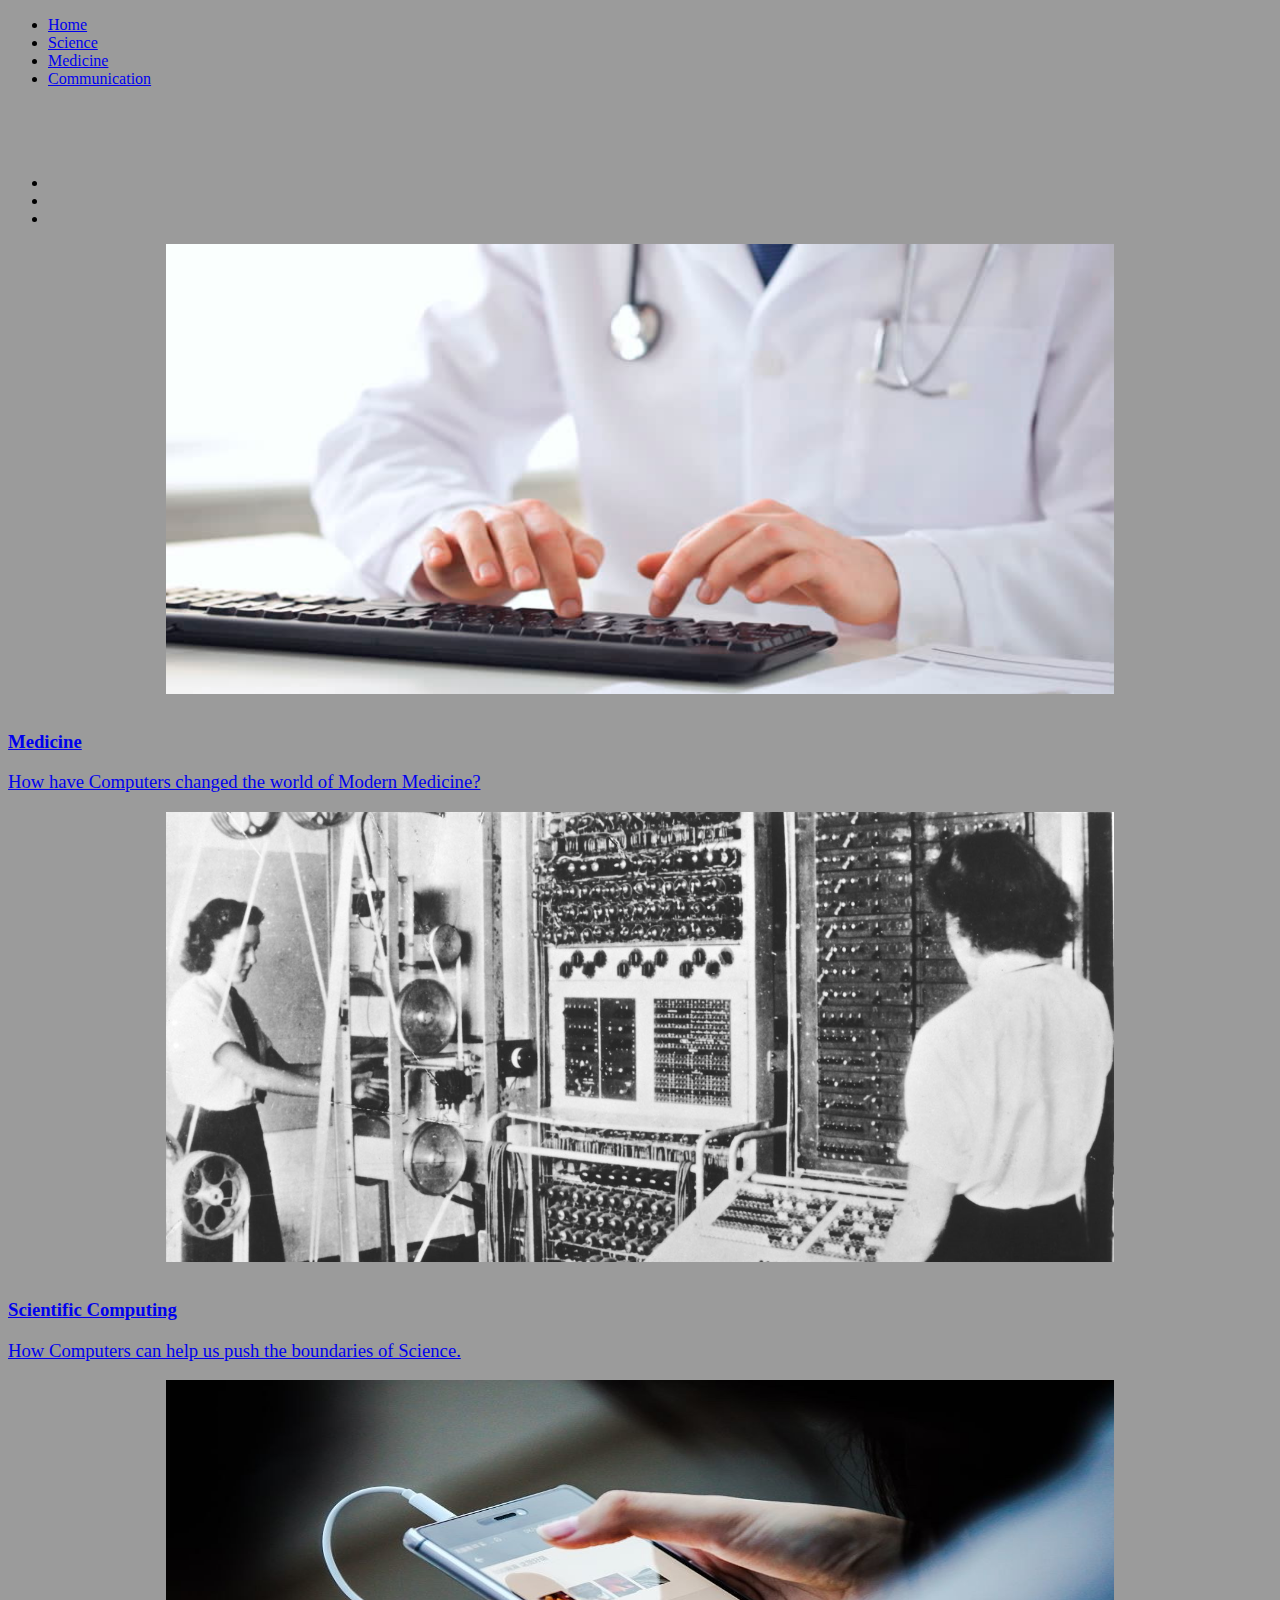
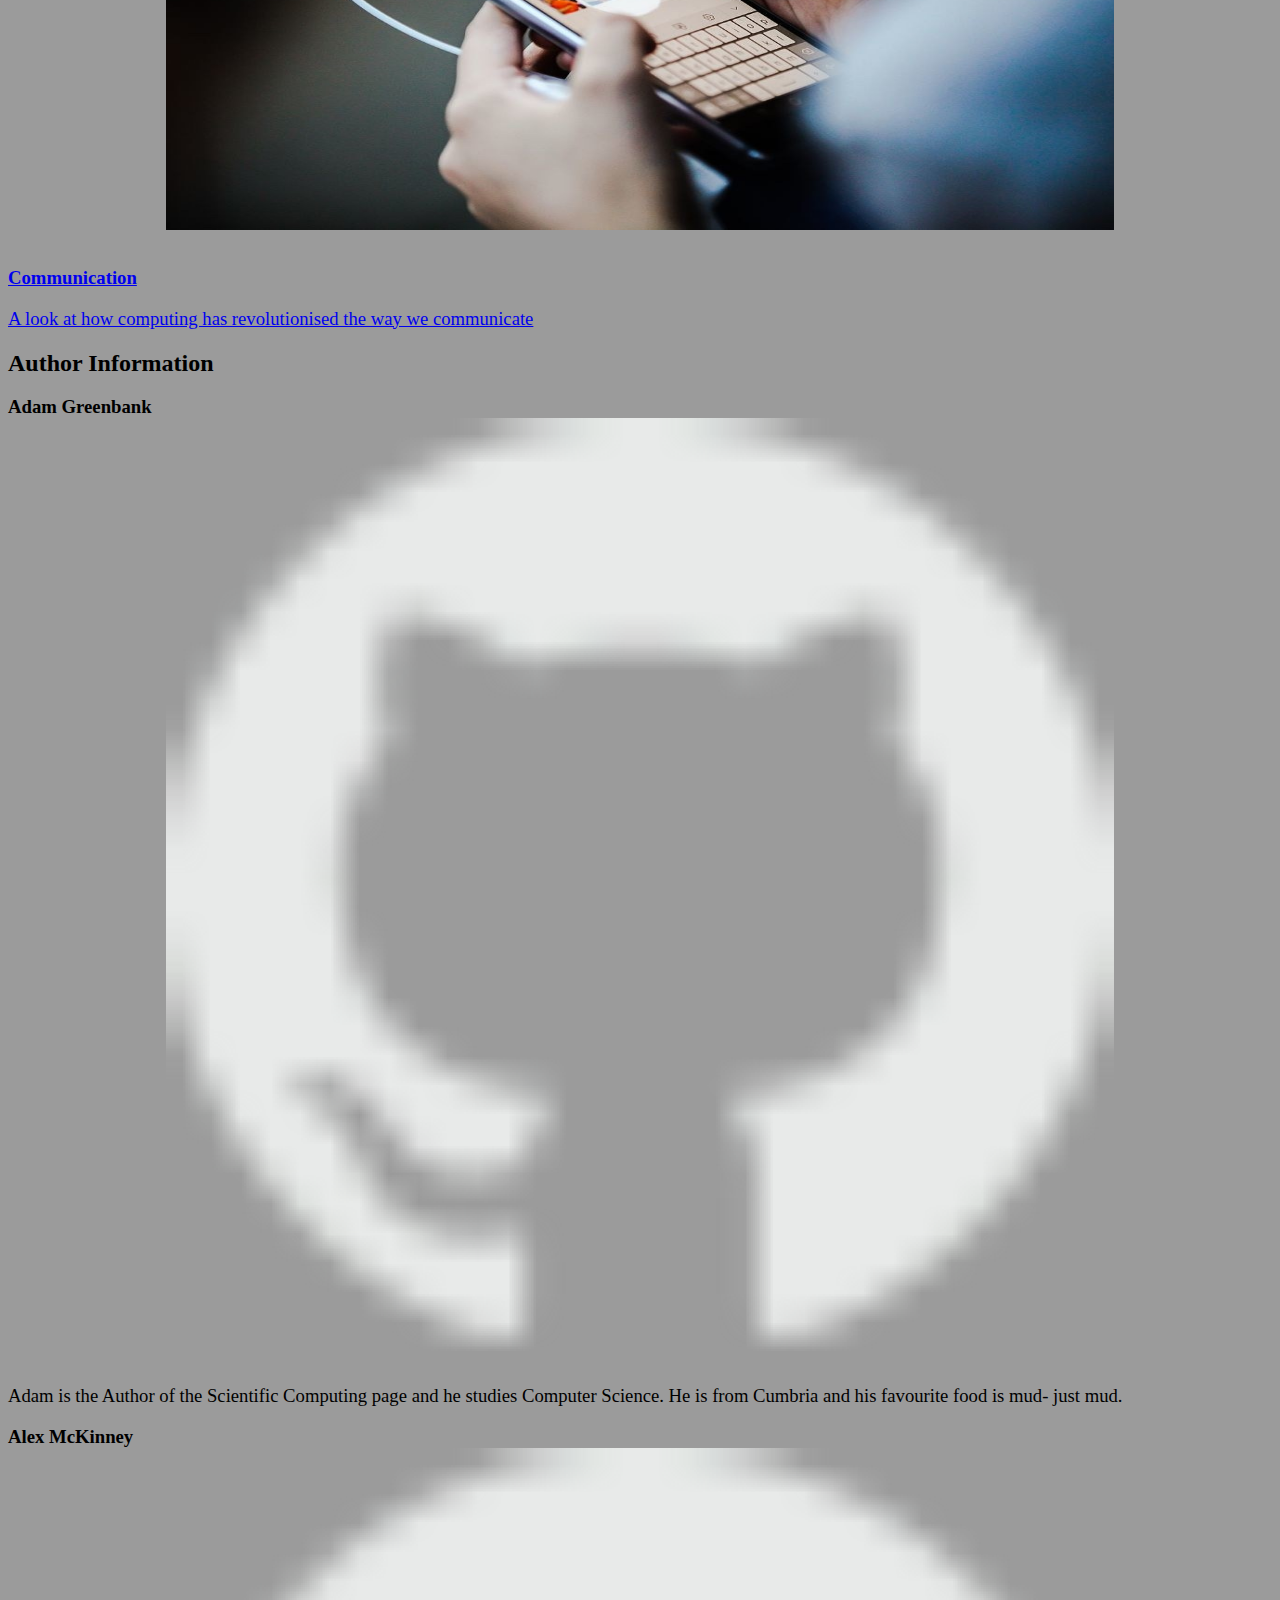
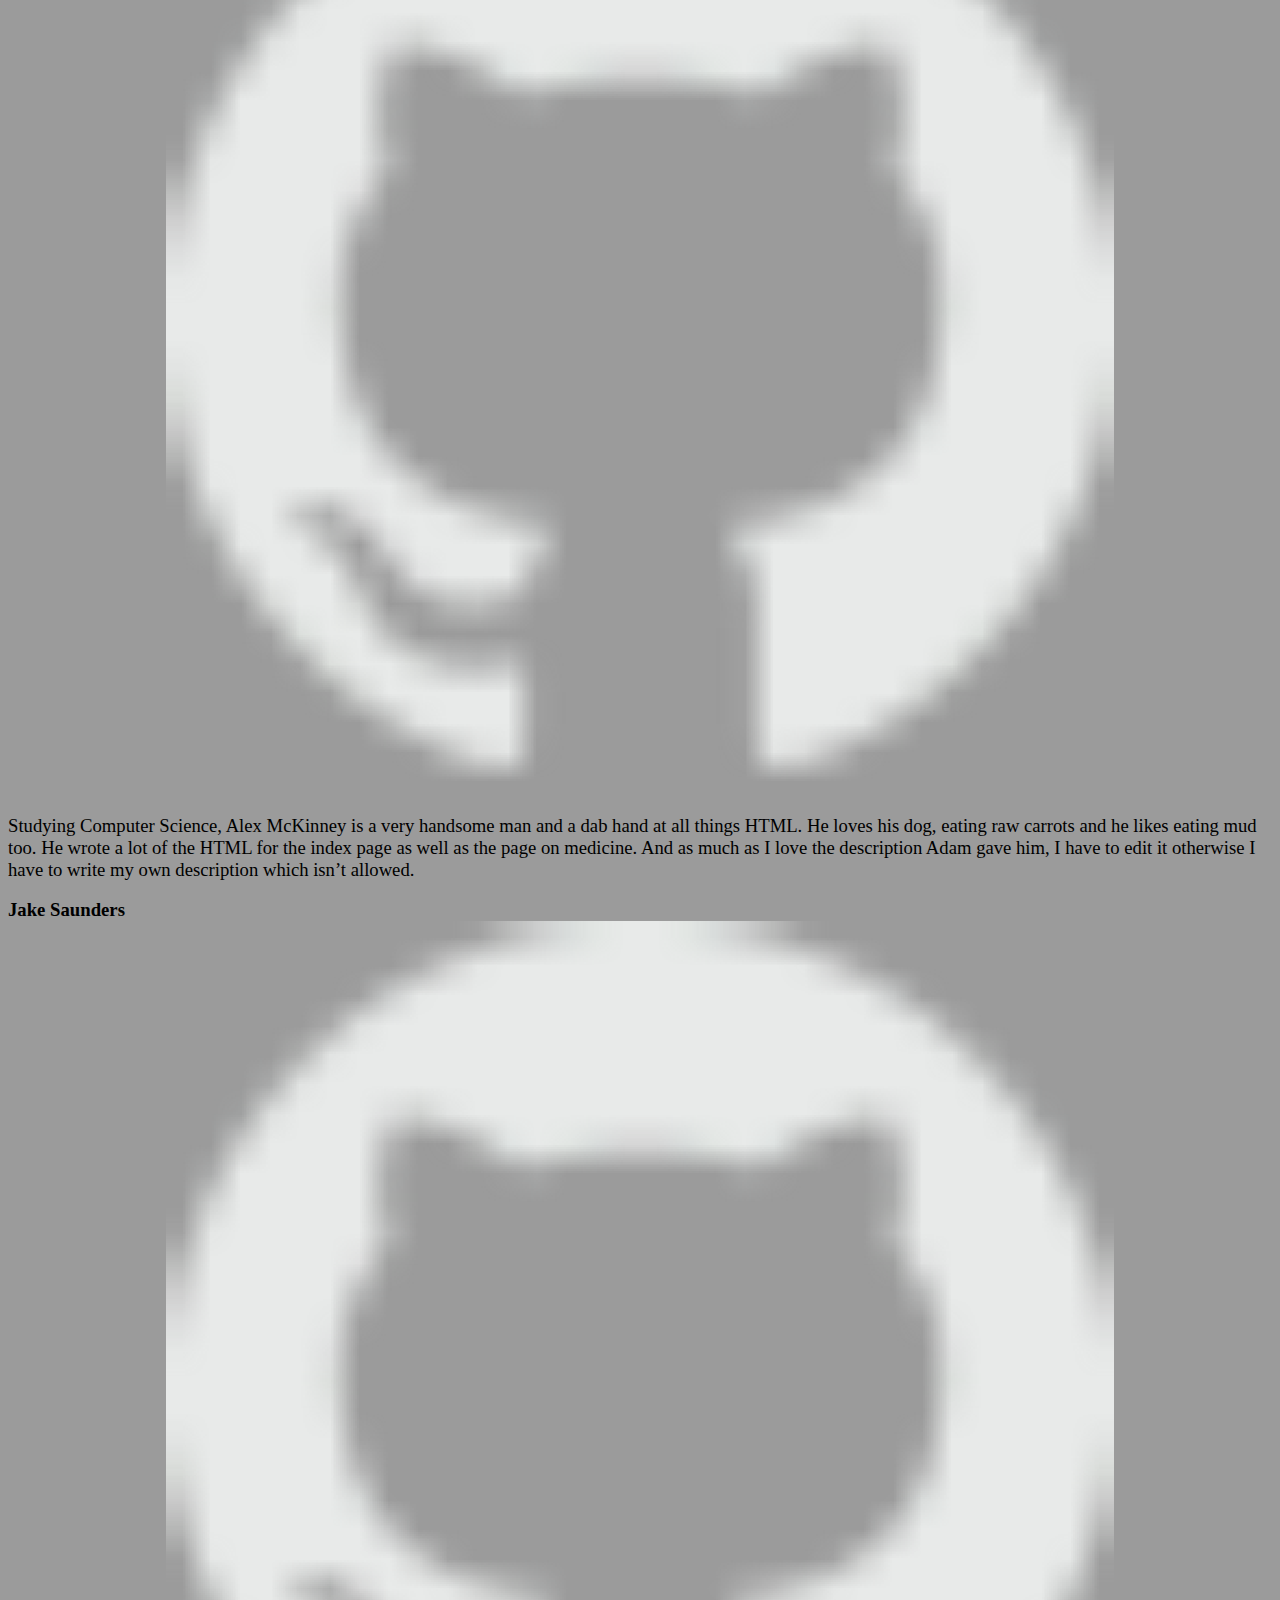
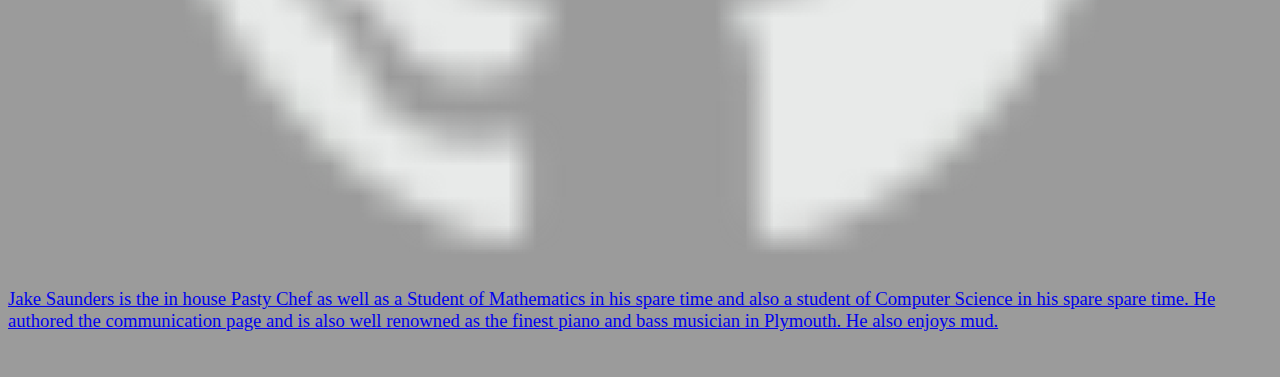
<file: index.html>
<!DOCTYPE html>
<html lang="en">
<head>
	<title>Home Page</title>
	<meta http-equiv="content-type" content="text/html; charset=UTF-8">
	<!-- Required meta tags -->
	<meta name="viewport" content="width=device-width, initial-scale=1, shrink-to-fit=no">

	<!-- Bootstrap CSS -->
	<link rel="stylesheet" href="https://stackpath.bootstrapcdn.com/bootstrap/4.1.3/css/bootstrap.min.css" integrity="sha384-MCw98/SFnGE8fJT3GXwEOngsV7Zt27NXFoaoApmYm81iuXoPkFOJwJ8ERdknLPMO" crossorigin="anonymous">
	<link rel="stylesheet" href="style.css">
</head>



<body>
	<nav class="navbar navbar-expand-sm bg-dark navbar-dark fixed-top">
			<ul class="navbar-nav">
				<li class="nav-item active">
					<a class="nav-link" href="index.html">Home</a>
				</li>
				<li class="nav-item">
					<a class="nav-link" href="science.html">Science</a>
				</li>
				<li class="nav-item">
					<a class="nav-link" href="medicine.html">Medicine</a>
				</li>
				<li class="nav-item">
					<a class="nav-link" href="comms.html">Communication</a>
				</li>
			</ul>

			<!-- A collape button could go here to fix the page on smaller screens
			see: https://getbootstrap.com/docs/4.1/components/navbar/
			-->

		</nav>

	<br><br><br><!-- Replace this with proper pad -->
	<div id="carousel" class="carousel slide" data-ride="carousel">
		<ul class="carousel-indicators">
			<li data-target="#carousel" data-slide-to="0" class="active"></li>
			<li data-target="#carousel" data-slide-to="1"></li>
			<li data-target="#carousel" data-slide-to="2"></li>
			<!-- Potentially add links to external sites -->
		</ul>
		<div class="carousel-inner">
			<div class="carousel-item active">
				<!-- a class could be added to these links and then a style given to that class to avoid the white text with blue line -->
				<a href="medicine.html">
					<img class="carousel-image" src="media/carousel_medicine.png" alt="Medicine">
					<div class="carousel-caption">
						<br>
						<h3>Medicine</h3>
						<p>How have Computers changed the world of Modern Medicine?</p>
					</div>
				</a>
			</div>

			<div class="carousel-item">
				<a href="science.html">
					<img class="carousel-image" src="media/carousel_science.png" alt="Science">
					<div class="carousel-caption">
						<br>
						<h3>Scientific Computing</h3>
						<p>How Computers can help us push the boundaries of Science.</p>
					</div>
				</a>
			</div>

			<div class="carousel-item">
				<a href="comms.html">
					<img class="carousel-image" src="media/carousel_comms.png" alt="Communication">
					<div class="carousel-caption">
						<br>
						<h3>Communication</h3>
						<p>A look at how computing has revolutionised the way we communicate</p>
					</div>
				</a>
			</div>
		</div>

		<a class="carousel-control-prev" href="#carousel" data-slide="prev">
			<span class="carousel-control-prev-icon"></span>
		</a>
		<a class="carousel-control-next" href="#carousel" data-slide="next">
			<span class="carousel-control-next-icon"></span>
		</a>
	</div>
	<div class="container">
		<div class="row">
			<div class="column-lg-12 col-md text-white">
				<h2>Author Information</h2>
			</div>
		</div>
		<div class="row">
			<div class="column-lg-4 col-md">
				<div class="card text-white bg-dark">
					<div class="card-header">
						<h3>Adam Greenbank<a href="https://github.com/AdamG412"><img class="icon" src="media/github_icon.png"></a></h3>
					</div>
					<div class="card-body">
						<p>Adam is the Author of the Scientific Computing page and he studies Computer Science. He is from Cumbria and his favourite food is mud- just mud.</div>
				</div>
			</div>
			<div class="column-lg-4 col-md">
				<div class="card text-white bg-dark">
					<div class="card-header">
						<h3>Alex McKinney<a href="https://github.com/vvvm23"><img class="icon" src="media/github_icon.png" /></a></h3>
					</div>
					<div class="card-body">
						<p>Studying Computer Science, Alex McKinney is a very handsome man and a dab hand at all things HTML. He loves his dog, eating raw carrots and he likes eating mud too. He wrote a lot of the HTML for the index page as well as the page on medicine. And as much as I love the description Adam gave him, I have to edit it otherwise I have to write my own description which isn’t allowed.</p>
					</div>
				</div>
			</div>
			<div class="column-lg-4 col-md">
				<div class="card text-white bg-dark">
					<div class="card-header">
						<!--- img brackets not closed! -->
						<h3>Jake Saunders<a href="https://github.com/JakeSESaunders"><img class="icon" src="media/github_icon.png"</a></h3>
					</div>
					<div class="card-body">
						<p>Jake Saunders is the in house Pasty Chef as well as a Student of Mathematics in his spare time and also a student of Computer Science in his spare spare time. He authored the communication page and is also well renowned as the finest piano and bass musician in Plymouth. He also enjoys mud.</p></div>
				</div>
			</div>

		</div>
	</div>
	<br>
	<!-- Place HTML markup above this -->
	<!-- Optional JavaScript -->
	<!-- jQuery first, then Popper.js, then Bootstrap JS -->
	<script src="https://code.jquery.com/jquery-3.3.1.slim.min.js" integrity="sha384-q8i/X+965DzO0rT7abK41JStQIAqVgRVzpbzo5smXKp4YfRvH+8abtTE1Pi6jizo" crossorigin="anonymous"></script>
	<script src="https://cdnjs.cloudflare.com/ajax/libs/popper.js/1.14.3/umd/popper.min.js" integrity="sha384-ZMP7rVo3mIykV+2+9J3UJ46jBk0WLaUAdn689aCwoqbBJiSnjAK/l8WvCWPIPm49" crossorigin="anonymous"></script>
	<script src="https://stackpath.bootstrapcdn.com/bootstrap/4.1.3/js/bootstrap.min.js" integrity="sha384-ChfqqxuZUCnJSK3+MXmPNIyE6ZbWh2IMqE241rYiqJxyMiZ6OW/JmZQ5stwEULTy" crossorigin="anonymous"></script>
</body>
</file>
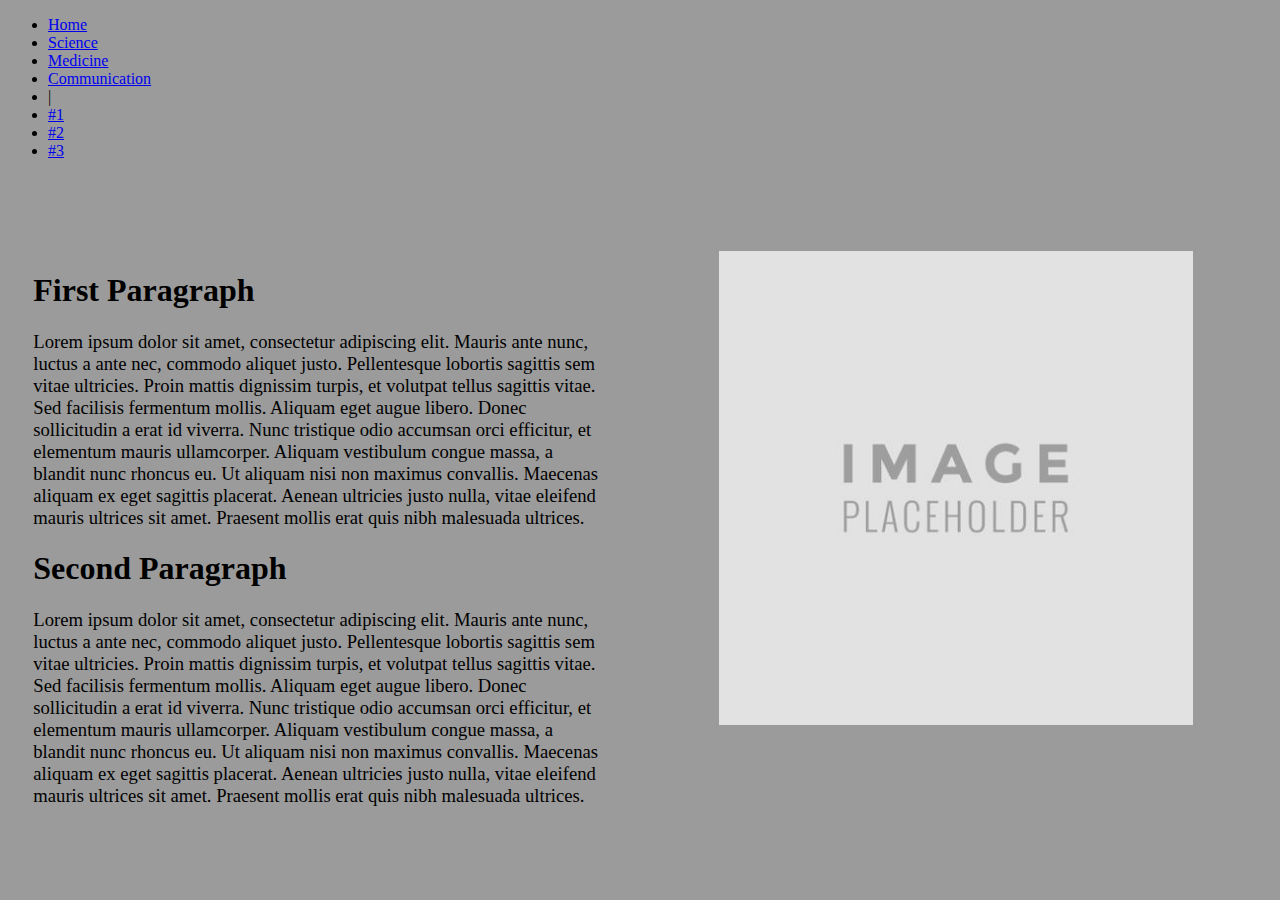
<file: bs4_template.html>
<!DOCTYPE html>
<html lang="en">
	<head>
		<!-- Bootstrap CSS -->
		<link rel="stylesheet" href="https://stackpath.bootstrapcdn.com/bootstrap/4.1.3/css/bootstrap.min.css" integrity="sha384-MCw98/SFnGE8fJT3GXwEOngsV7Zt27NXFoaoApmYm81iuXoPkFOJwJ8ERdknLPMO" crossorigin="anonymous">
		<link rel="stylesheet" href="style.css">
		
		<!-- Required meta tags -->
		<meta charset="utf-8">
		<meta http-equiv="content-type" content="text/html; charset=UTF-8">
		<meta name="viewport" content="width=device-width, initial-scale=1, shrink-to-fit=no">
	</head>

	<body data-spy="scroll" data-target=".navbar" data-offset="50">
		<nav class="navbar navbar-expand-sm bg-dark navbar-dark fixed-top">
			<ul class="navbar-nav">
				<li class="nav-item">
					<a class="nav-link" href="index.html">Home</a>
				</li>
				<li class="nav-item">
					<a class="nav-link" href="science.html">Science</a>
				</li>
				<li class="nav-item">
					<a class="nav-link" href="medicine.html">Medicine</a>
				</li>
				<li class="nav-item">
					<a class="nav-link" href="comms.html">Communication</a>
				</li>
				<li class="nav-item">
					<a class="nav-link">   |   </a>
				</li>
				<li class="nav-item">
					<a class="nav-link" href="#s1">#1</a>
				</li>
				<li class="nav-item">
					<a class="nav-link" href="#s2">#2</a>
				</li>
				<li class="nav-item">
					<a class="nav-link" href="#s3">#3</a>
				</li>
			</ul>
		</nav>
		<div id="left">
			<h1 id="s1">First Paragraph</h1>
			<p>Lorem ipsum dolor sit amet, consectetur adipiscing elit. Mauris ante nunc, luctus a ante nec, commodo aliquet justo. Pellentesque lobortis sagittis sem vitae ultricies. Proin mattis dignissim turpis, et volutpat tellus sagittis vitae. Sed facilisis fermentum mollis. Aliquam eget augue libero. Donec sollicitudin a erat id viverra. Nunc tristique odio accumsan orci efficitur, et elementum mauris ullamcorper. Aliquam vestibulum congue massa, a blandit nunc rhoncus eu. Ut aliquam nisi non maximus convallis. Maecenas aliquam ex eget sagittis placerat. Aenean ultricies justo nulla, vitae eleifend mauris ultrices sit amet. Praesent mollis erat quis nibh malesuada ultrices. </p>
			<h1 id="s2">Second Paragraph</h1>
			<p>Lorem ipsum dolor sit amet, consectetur adipiscing elit. Mauris ante nunc, luctus a ante nec, commodo aliquet justo. Pellentesque lobortis sagittis sem vitae ultricies. Proin mattis dignissim turpis, et volutpat tellus sagittis vitae. Sed facilisis fermentum mollis. Aliquam eget augue libero. Donec sollicitudin a erat id viverra. Nunc tristique odio accumsan orci efficitur, et elementum mauris ullamcorper. Aliquam vestibulum congue massa, a blandit nunc rhoncus eu. Ut aliquam nisi non maximus convallis. Maecenas aliquam ex eget sagittis placerat. Aenean ultricies justo nulla, vitae eleifend mauris ultrices sit amet. Praesent mollis erat quis nibh malesuada ultrices. </p>
		</div>
		<div id="right">
			<img align="middle" src="media/placeholder.jpg"  />
		</div>
		<!-- Place HTML markup above this -->
		<!-- Optional JavaScript -->
		<!-- jQuery first, then Popper.js, then Bootstrap JS -->
		<script src="https://code.jquery.com/jquery-3.3.1.slim.min.js" integrity="sha384-q8i/X+965DzO0rT7abK41JStQIAqVgRVzpbzo5smXKp4YfRvH+8abtTE1Pi6jizo" crossorigin="anonymous"></script>
		<script src="https://cdnjs.cloudflare.com/ajax/libs/popper.js/1.14.3/umd/popper.min.js" integrity="sha384-ZMP7rVo3mIykV+2+9J3UJ46jBk0WLaUAdn689aCwoqbBJiSnjAK/l8WvCWPIPm49" crossorigin="anonymous"></script>
		<script src="https://stackpath.bootstrapcdn.com/bootstrap/4.1.3/js/bootstrap.min.js" integrity="sha384-ChfqqxuZUCnJSK3+MXmPNIyE6ZbWh2IMqE241rYiqJxyMiZ6OW/JmZQ5stwEULTy" crossorigin="anonymous"></script>
	</body>
</html>
</file>
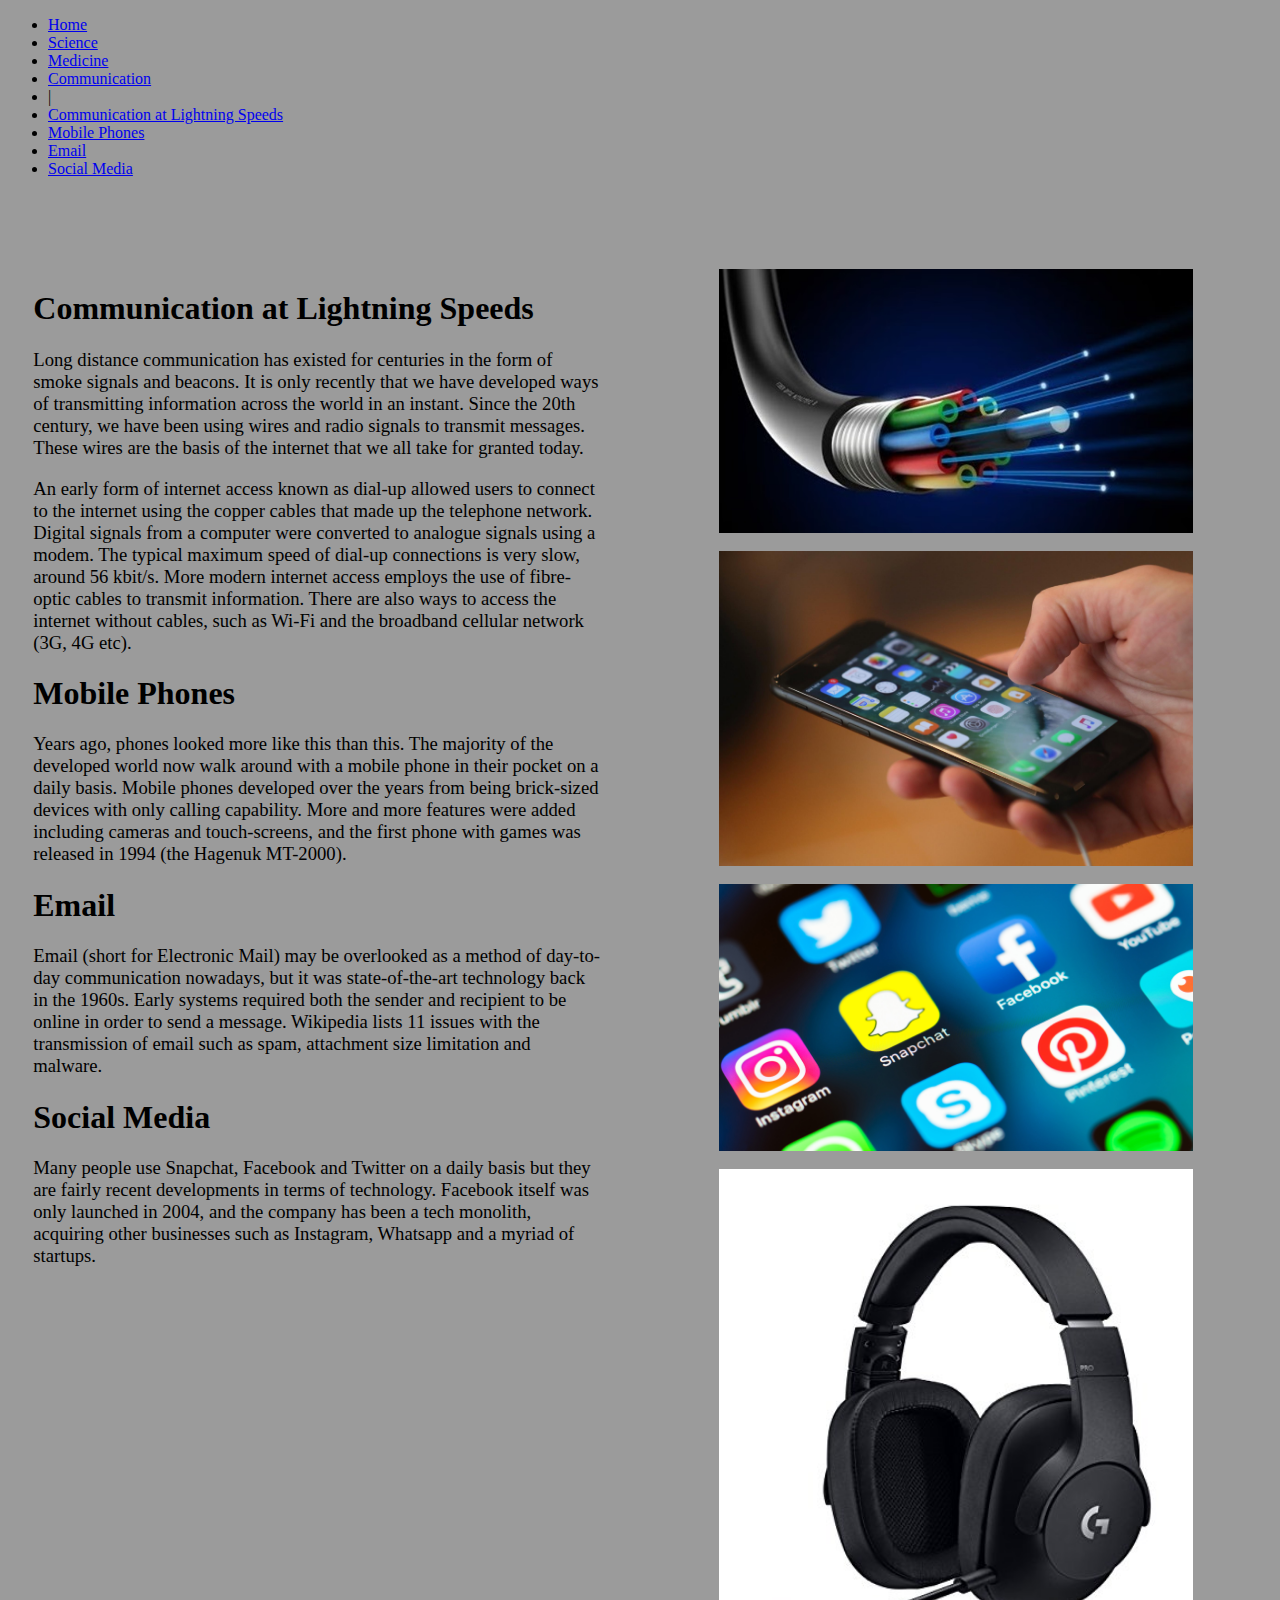
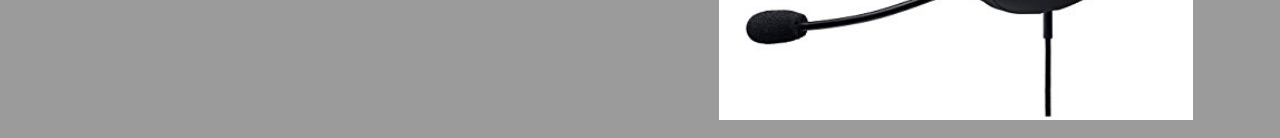
<file: comms.html>
<!DOCTYPE html>
<html lang="en">
	<head>
		<!-- Bootstrap CSS -->
		<link rel="stylesheet" href="https://stackpath.bootstrapcdn.com/bootstrap/4.1.3/css/bootstrap.min.css" integrity="sha384-MCw98/SFnGE8fJT3GXwEOngsV7Zt27NXFoaoApmYm81iuXoPkFOJwJ8ERdknLPMO" crossorigin="anonymous">
		<link rel="stylesheet" href="style.css">
		<!-- Required meta tags -->
		<meta http-equiv="content-type" content="text/html; charset=UTF-8">
		<meta name="viewport" content="width=device-width, initial-scale=1, shrink-to-fit=no">
		<title>Communication</title>
	</head>

	<body data-spy="scroll" data-target=".navbar" data-offset="50">
		<nav class="navbar navbar-expand-sm bg-dark navbar-dark fixed-top">
			<ul class="navbar-nav">
				<li class="nav-item">
					<a class="nav-link" href="index.html">Home</a>
				</li>
				<li class="nav-item">
					<a class="nav-link" href="science.html">Science</a>
				</li>
				<li class="nav-item">
					<a class="nav-link" href="medicine.html">Medicine</a>
				</li>
				<li class="nav-item active">
					<a class="nav-link" href="comms.html">Communication</a>
				</li>
				<li class="nav-item">
					<div class="navbar-text">   |   </div>
				</li>
				<li class="nav-item">
					<a class="nav-link" href="#s1">Communication at Lightning Speeds</a>
				</li>
				<li class="nav-item">
					<a class="nav-link" href="#s2">Mobile Phones</a>
				</li>
				<li class="nav-item">
					<a class="nav-link" href="#s3">Email</a>
				</li>
				<li class="nav-item">
					<a class="nav-link" href="#s4">Social Media</a>
				</li>
			</ul>
		</nav>
		<div id="left">
			<h1 id="s1">Communication at Lightning Speeds</h1>
			<p>Long distance communication has existed for centuries in the form of smoke signals and beacons. It is only recently that we have developed ways of transmitting information across the world in an instant. Since the 20th century, we have been using wires and radio signals to transmit messages. These wires are the basis of the internet that we all take for granted today.</p>
			<p>An early form of internet access known as dial-up allowed users to connect to the internet using the copper cables that made up the telephone network. Digital signals from a computer were converted to analogue signals using a modem. The typical maximum speed of dial-up connections is very slow, around 56 kbit/s. More modern internet access employs the use of fibre-optic cables to transmit information. There are also ways to access the internet without cables, such as Wi-Fi and the broadband cellular network (3G, 4G etc).</p>
			<h1 id="s2">Mobile Phones</h1>
			<p>Years ago, phones looked more like this than this. The majority of the developed world now walk around with a mobile phone in their pocket on a daily basis. Mobile phones developed over the years from being brick-sized devices with only calling capability. More and more features were added including cameras and touch-screens, and the first phone with games was released in 1994 (the Hagenuk MT-2000).</p>
			<h1 id="s3">Email</h1>
			<p>Email (short for Electronic Mail) may be overlooked as a method of day-to-day communication nowadays, but it was state-of-the-art technology back in the 1960s. Early systems required both the sender and recipient to be online in order to send a message. Wikipedia lists 11 issues with the transmission of email such as spam, attachment size limitation and malware.</p>
			<h1 id="s4">Social Media</h1>
			<p>Many people use Snapchat, Facebook and Twitter on a daily basis but they are fairly recent developments in terms of technology. Facebook itself was only launched in 2004, and the company has been a tech monolith, acquiring other businesses such as Instagram, Whatsapp and a myriad of startups. </p>

		</div>
		<!-- images could be added into divs with the paragraphs to line up the text with the image-->
		<div id="right">
			<img src="media/fibre_optic.jpg"  alt="Fibre-Optic Cables" />
			<br>
			<img src="media/phone_comms.jpg"  alt="A Mobile Phone" />
			<br>
			<img src="media/social_media.jpg" alt="Social Media App Icons" />
			<br>
			<img src="media/headset.jpg" alt="A Computer Headset" />
			<br>
		</div>
		<!-- Place HTML markup above this -->
		<!-- Optional JavaScript -->
		<!-- jQuery first, then Popper.js, then Bootstrap JS -->
		<script src="https://code.jquery.com/jquery-3.3.1.slim.min.js" integrity="sha384-q8i/X+965DzO0rT7abK41JStQIAqVgRVzpbzo5smXKp4YfRvH+8abtTE1Pi6jizo" crossorigin="anonymous"></script>
		<script src="https://cdnjs.cloudflare.com/ajax/libs/popper.js/1.14.3/umd/popper.min.js" integrity="sha384-ZMP7rVo3mIykV+2+9J3UJ46jBk0WLaUAdn689aCwoqbBJiSnjAK/l8WvCWPIPm49" crossorigin="anonymous"></script>
		<script src="https://stackpath.bootstrapcdn.com/bootstrap/4.1.3/js/bootstrap.min.js" integrity="sha384-ChfqqxuZUCnJSK3+MXmPNIyE6ZbWh2IMqE241rYiqJxyMiZ6OW/JmZQ5stwEULTy" crossorigin="anonymous"></script>
	</body>
</html>
</file>
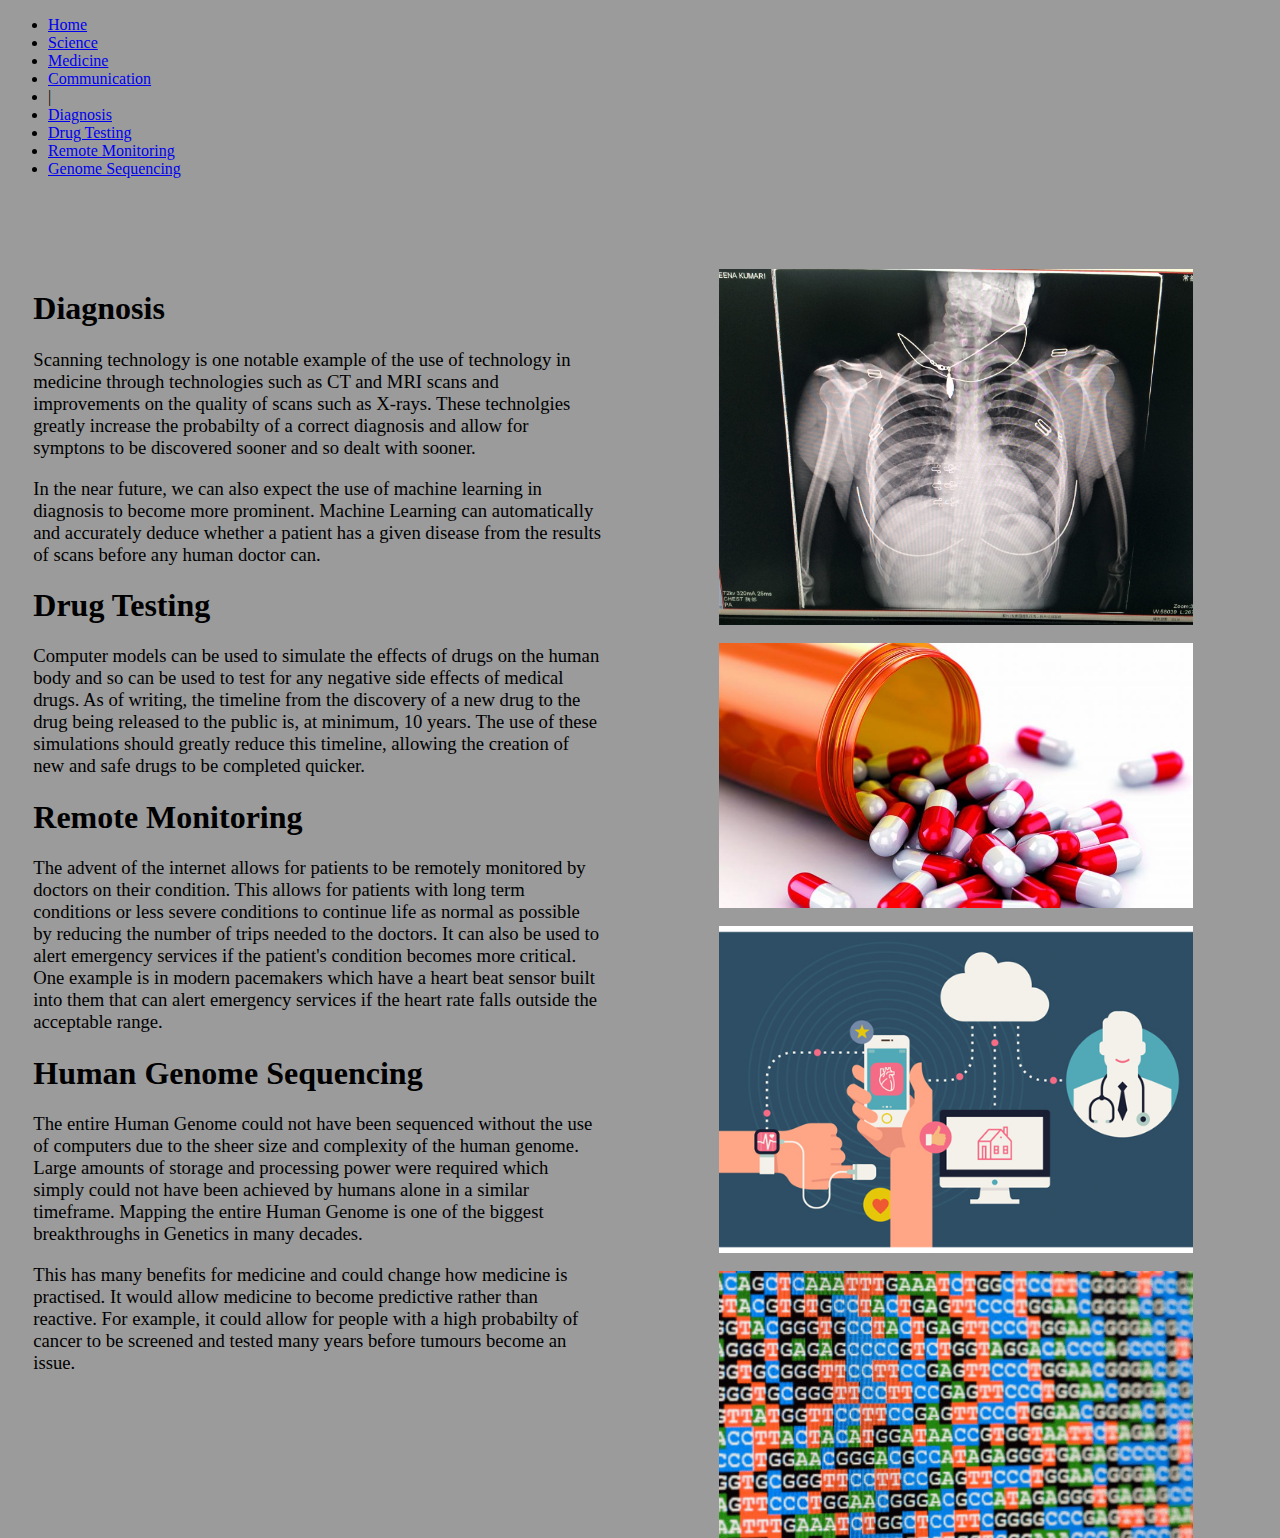
<file: medicine.html>
<!DOCTYPE html>
<html lang="en">
	<head>
		<!-- Bootstrap CSS -->
		<link rel="stylesheet" href="https://stackpath.bootstrapcdn.com/bootstrap/4.1.3/css/bootstrap.min.css" integrity="sha384-MCw98/SFnGE8fJT3GXwEOngsV7Zt27NXFoaoApmYm81iuXoPkFOJwJ8ERdknLPMO" crossorigin="anonymous">
		<link rel="stylesheet" href="style.css">

		<!-- Required meta tags -->
		<meta charset="utf-8">
		<meta http-equiv="content-type" content="text/html; charset=UTF-8">
		<meta name="viewport" content="width=device-width, initial-scale=1, shrink-to-fit=no">
		<title>Medicine</title>
	</head>

	<body data-spy="scroll" data-target=".navbar" data-offset="50">
		<nav class="navbar navbar-expand-sm bg-dark navbar-dark fixed-top">
			<ul class="navbar-nav">
				<li class="nav-item">
					<a class="nav-link" href="index.html">Home</a>
				</li>
				<li class="nav-item">
					<a class="nav-link" href="science.html">Science</a>
				</li>
				<li class="nav-item active">
					<a class="nav-link" href="medicine.html">Medicine</a>
				</li>
				<li class="nav-item">
					<a class="nav-link" href="comms.html">Communication</a>
				</li>
				<li class="nav-item">
					<div class="navbar-text">   |   </div>
				</li>
				<li class="nav-item">
					<a class="nav-link" href="#s1">Diagnosis</a>
				</li>
				<li class="nav-item">
					<a class="nav-link" href="#s2">Drug Testing</a>
				</li>
				<li class="nav-item">
					<a class="nav-link" href="#s3">Remote Monitoring</a>
				</li>
				<li class="nav-item">
					<a class="nav-link" href="#s4">Genome Sequencing</a>
				</li>
			</ul>
		</nav>
		<div id="left">
			<h1 id="s1">Diagnosis</h1>
			<p>Scanning technology is one notable example of the use of technology in medicine through technologies such as CT and MRI scans and improvements on the quality of scans such as X-rays. These technolgies greatly increase the probabilty of a correct diagnosis and allow for symptons to be discovered sooner and so dealt with sooner.</p>
			<p>In the near future, we can also expect the use of machine learning in diagnosis to become more prominent. Machine Learning can automatically and accurately deduce whether a patient has a given disease from the results of scans before any human doctor can.</p>
			<h1 id="s2">Drug Testing</h1>
			<p>Computer models can be used to simulate the effects of drugs on the human body and so can be used to test for any negative side effects of medical drugs. As of writing, the timeline from the discovery of a new drug to the drug being released to the public is, at minimum, 10 years. The use of these simulations should greatly reduce this timeline, allowing the creation of new and safe drugs to be completed quicker.</p>
			<h1 id="s3">Remote Monitoring</h1>
			<p>The advent of the internet allows for patients to be remotely monitored by doctors on their condition. This allows for patients with long term conditions or less severe conditions to continue life as normal as possible by reducing the number of trips needed to the doctors. It can also be used to alert emergency services if the patient's condition becomes more critical. One example is in modern pacemakers which have a heart beat sensor built into them that can alert emergency services if the heart rate falls outside the acceptable range.</p>
			<h1 id="s4">Human Genome Sequencing</h1>
			<p>The entire Human Genome could not have been sequenced without the use of computers due to the sheer size and complexity of the human genome. Large amounts of storage and processing power were required which simply could not have been achieved by humans alone in a similar timeframe. Mapping the entire Human Genome is one of the biggest breakthroughs in Genetics in many decades.</p>
			<p>This has many benefits for medicine and could change how medicine is practised. It would allow medicine to become predictive rather than reactive. For example, it could allow for people with a high probabilty of cancer to be screened and tested many years before tumours become an issue.</p>
		</div>

		<!-- images could be added into divs with the paragraphs to line up the text with the image-->
		<div id="right">
			<img src="media/xray.jpeg" alt="X-Ray scan">
			<br>
			<img src="media/antibiotics.jpeg" alt="Antibiotics">
			<br>
			<img src="media/remote_monitoring.jpg" alt="Remote Monitoring">
			<br>
			<img src="media/genome.png" alt="Human Genome">
		</div>
		<!-- Place HTML markup above this -->
		<!-- Optional JavaScript -->
		<!-- jQuery first, then Popper.js, then Bootstrap JS -->
		<script src="https://code.jquery.com/jquery-3.3.1.slim.min.js" integrity="sha384-q8i/X+965DzO0rT7abK41JStQIAqVgRVzpbzo5smXKp4YfRvH+8abtTE1Pi6jizo" crossorigin="anonymous"></script>
		<script src="https://cdnjs.cloudflare.com/ajax/libs/popper.js/1.14.3/umd/popper.min.js" integrity="sha384-ZMP7rVo3mIykV+2+9J3UJ46jBk0WLaUAdn689aCwoqbBJiSnjAK/l8WvCWPIPm49" crossorigin="anonymous"></script>
		<script src="https://stackpath.bootstrapcdn.com/bootstrap/4.1.3/js/bootstrap.min.js" integrity="sha384-ChfqqxuZUCnJSK3+MXmPNIyE6ZbWh2IMqE241rYiqJxyMiZ6OW/JmZQ5stwEULTy" crossorigin="anonymous"></script>
	</body>
</html>
</file>
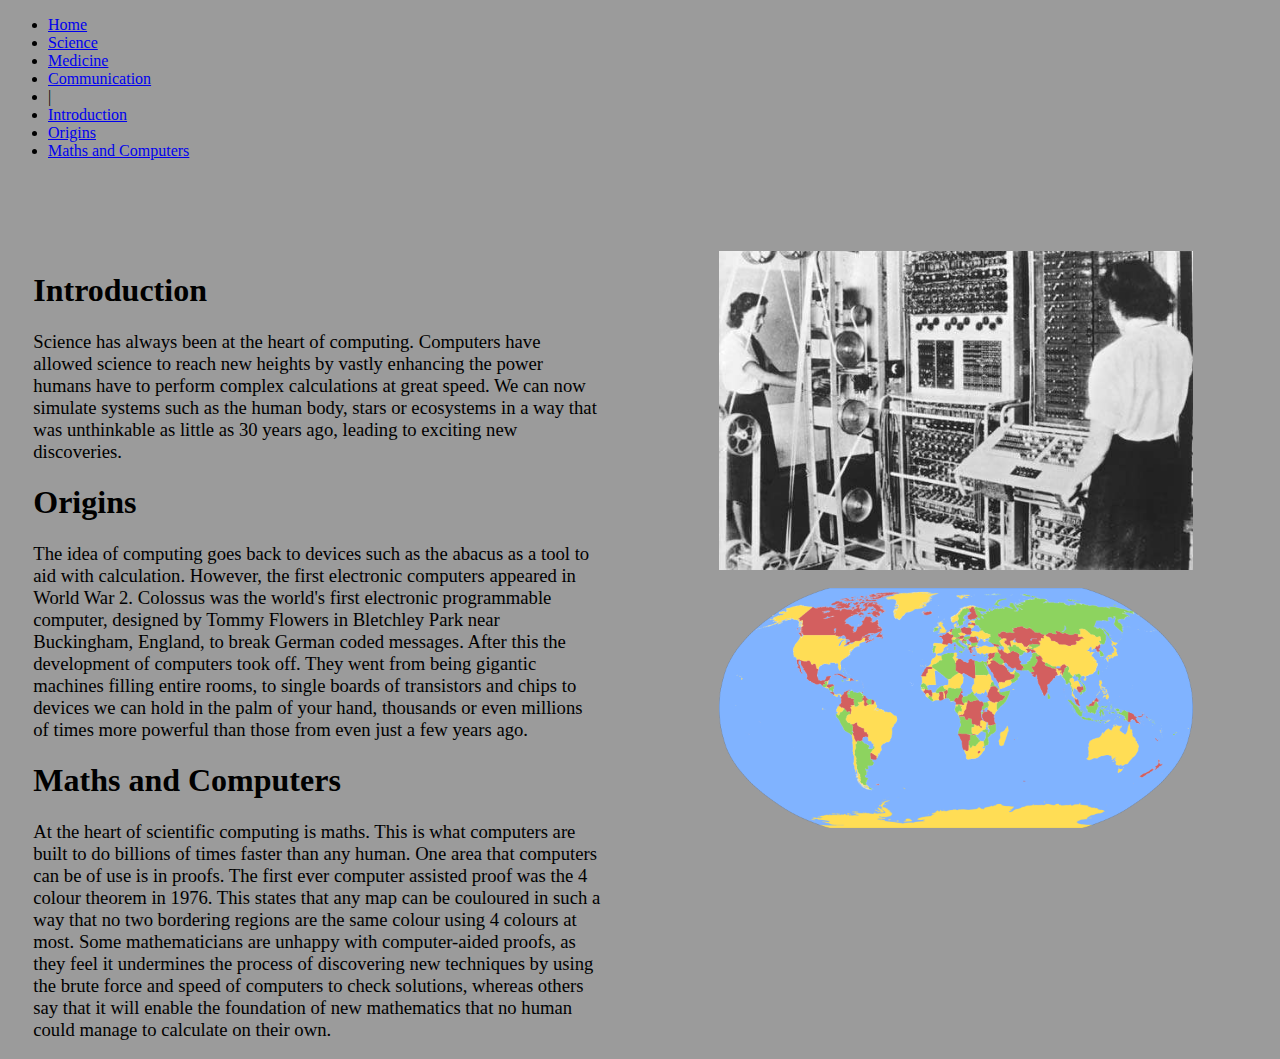
<file: science.html>
<!DOCTYPE html>

<html lang="en">

<head>

	<meta charset="utf-8">
    <meta name="viewport" content="width=device-width, initial-scale=1, shrink-to-fit=no">

    <link rel="stylesheet" href="https://stackpath.bootstrapcdn.com/bootstrap/4.1.3/css/bootstrap.min.css" integrity="sha384-MCw98/SFnGE8fJT3GXwEOngsV7Zt27NXFoaoApmYm81iuXoPkFOJwJ8ERdknLPMO" crossorigin="anonymous">

	<!-- jQuery library -->
	<script src="https://ajax.googleapis.com/ajax/libs/jquery/3.3.1/jquery.min.js"></script>

	<!-- Popper JS -->
	<script src="https://cdnjs.cloudflare.com/ajax/libs/popper.js/1.14.3/umd/popper.min.js"></script>

	<!-- Latest compiled JavaScript -->
	<script src="https://maxcdn.bootstrapcdn.com/bootstrap/4.1.3/js/bootstrap.min.js"></script>

	<link rel="stylesheet" type="text/css" href="style.css">

	<title>Scientific Computing</title>
</head>

<body data-spy="scroll" data-target=".navbar" data-offset="50">
	<nav class="navbar navbar-expand-sm bg-dark navbar-dark fixed-top">
			<ul class="navbar-nav">
				<li class="nav-item">
					<a class="nav-link" href="index.html">Home</a>
				</li>
				<li class="nav-item active">
					<a class="nav-link" href="science.html">Science</a>
				</li>
				<li class="nav-item">
					<a class="nav-link" href="medicine.html">Medicine</a>
				</li>
				<li class="nav-item">
					<a class="nav-link" href="comms.html">Communication</a>
				</li>
				<li class="nav-item">
					<div class="navbar-text">   |   </div>
				</li>
				<li class="nav-item">
					<a class="nav-link" href="#s1">Introduction</a>
				</li>
				<li class="nav-item">
					<a class="nav-link" href="#s2">Origins</a>
				</li>
				<li class="nav-item">
					<a class="nav-link" href="#s3">Maths and Computers</a>
				</li>
			</ul>
		</nav>

	<div id="left">
				<h1 id="s1">Introduction</h1>
				<p>Science has always been at the heart of computing. Computers have allowed science to reach new heights by vastly enhancing the power humans have to perform complex calculations at great speed. We can
				now simulate systems such as the human body, stars or ecosystems in a way that was unthinkable as little as 30 years ago, leading to exciting new discoveries.</p>

				<h1 id="s2">Origins</h1>
				<p>The idea of computing goes back to devices such as the abacus as a tool to aid with calculation. However, the first electronic computers appeared in World War 2. Colossus was the world's first electronic
				programmable computer, designed by Tommy Flowers in Bletchley Park near Buckingham, England, to break German coded messages. After this the development of computers took off. They went from being
				gigantic machines filling entire rooms, to single boards of transistors and chips to devices we can hold in the palm of your hand, thousands or even millions of times more powerful than those from even just
				a few years ago.</p>

				<h1 id="s3">Maths and Computers</h1>
				<p>At the heart of scientific computing is maths. This is what computers are built to do billions of times faster than any human. One area that computers can be of
				use is in proofs. The first ever computer assisted proof was the 4 colour theorem in 1976. This states that any map can be couloured in such a way that no two bordering
				regions are the same colour using 4 colours at most. Some mathematicians are unhappy with computer-aided proofs, as they feel it undermines the process of discovering
				new techniques by using the brute force and speed of computers to check solutions, whereas others say that it will enable the foundation of new mathematics that no
				human could manage to calculate on their own.</p>
	</div>

	<!-- images could be added into divs with the paragraphs to line up the text with the image
		This would help with pages on a small screen
	-->
	<div id="right">
		<img src="media/colossus.jpg" alt="Colossus">
		<br>
		<img src="media/4colour.png" alt="4colour">
		<br>
	</div>
</body>
</file>
<file: style.css>
body
{
	background-color: #9B9B9B;
}

carousel-caption 
{
	left: 1%;
	right: auto;
	bottom: -20px;		
}

p
{
	font-size: 14pt;
}

img
{
	width: 75%;
	/* https://stackoverflow.com/questions/7055393/center-image-using-text-align-center */
	display: block;
    margin: 0 auto;
}

.carousel-image
{
	height: 50vh;
}

#left
{
	padding-top: 75px;
	margin-left: 2%;
	float: left;
	width: 45%;
}

#right
{
	padding-top: 75px;
	float: right;
	width: 50%;
}

.carousel-control-prev-icon,
.carousel-control-next-icon {
	height: 32px;
	width: 32px;
	background-image: "media/carousel_icon.png";
</file>
